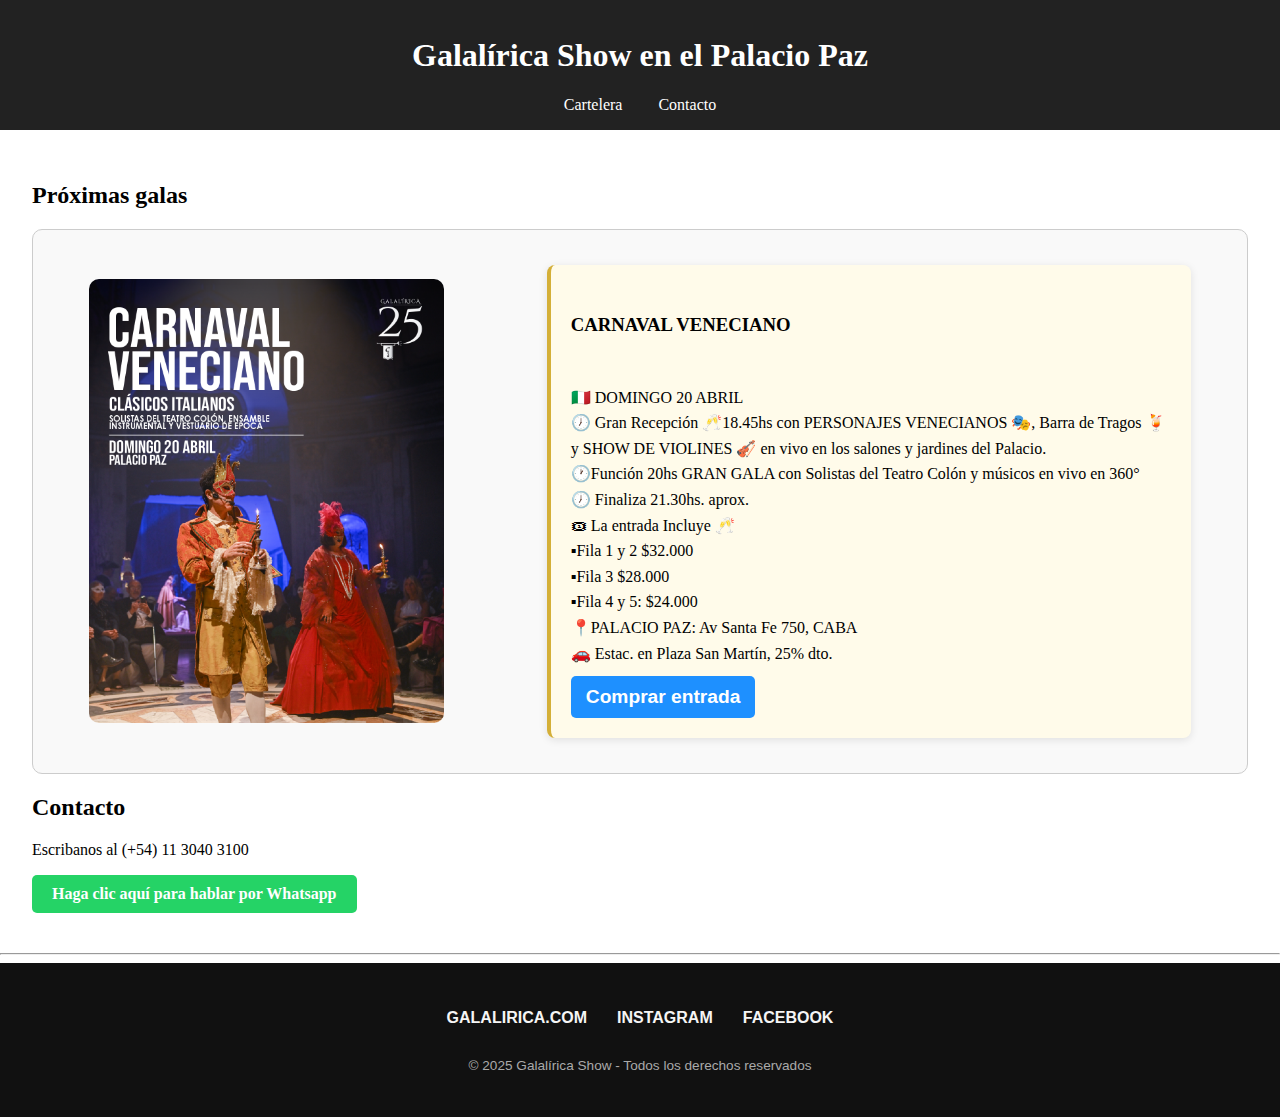
<file: index.html>
<!DOCTYPE html>
<html lang="es">
    <head>
        <meta charset="UTF-8">
        <title>Entradas Galalírica Show</title>
        <link rel="stylesheet" href="style.css">
    </head>
    <body>
        <header>
            <h1>Galalírica Show en el Palacio Paz</h1>
            <nav>
                <a href="#cartelera">Cartelera</a>
                <a href="#contacto">Contacto</a>
            </nav>
        </header>
        <main>
            <section id="cartelera">
                <h2>Próximas galas</h2>
                <div class="obra">
                    <img src="galas\20-04-2025-carnaval-dos\carnaval-veneciano.png" alt="Carnaval Veneciano" class="obra-img">
                    <div class="obra-info">
                        <h3>CARNAVAL VENECIANO</h3>
                        🇮🇹 DOMINGO 20 ABRIL
                        🕖 Gran Recepción 🥂18.45hs con PERSONAJES VENECIANOS 🎭, Barra de Tragos 🍹 y SHOW DE VIOLINES 🎻 en vivo en los salones y jardines del Palacio.
                        🕐Función 20hs GRAN GALA con Solistas del Teatro Colón y músicos en vivo en 360°
                        🕖 Finaliza 21.30hs. aprox. 
                        🎟 La entrada Incluye 🥂
                            ▪Fila 1 y 2 $32.000
                            ▪Fila 3 $28.000
                            ▪Fila 4 y 5: $24.000
                        📍PALACIO PAZ: Av Santa Fe 750, CABA
                        🚗 Estac. en Plaza San Martín, 25% dto.
                        <a href="galas\20-04-2025-carnaval-dos\asientos.html"><button>Comprar entrada</button></a>
                    </div>
                </div>
            </section>
            <section id="contacto">
                <h2>Contacto</h2>
                <p>Escribanos al (+54) 11 3040 3100</p>
                <a href="https://wa.link/c4z8qu" target="_blank" class="button" >
                    <span>Haga clic aquí para hablar por Whatsapp</span>
                </a>
            </section>
        </main>
        <hr class="bottom-line">
        <footer class="footer">
            <div class="footer-content">
              <p><a href="https://www.galalirica.com/" target="_blank">GALALIRICA.COM</a></p>
              <p><a href="https://www.instagram.com/galaliricashow/?hl=en" target="_blank">INSTAGRAM</a></p>
              <p><a href="https://www.facebook.com/galaliricashow/?hl=en" target="_blank">FACEBOOK</a></p>
            </div>
            <p class="footer-copy">© 2025 Galalírica Show - Todos los derechos reservados</p>
          </footer>
    </body>
</html>
</file>
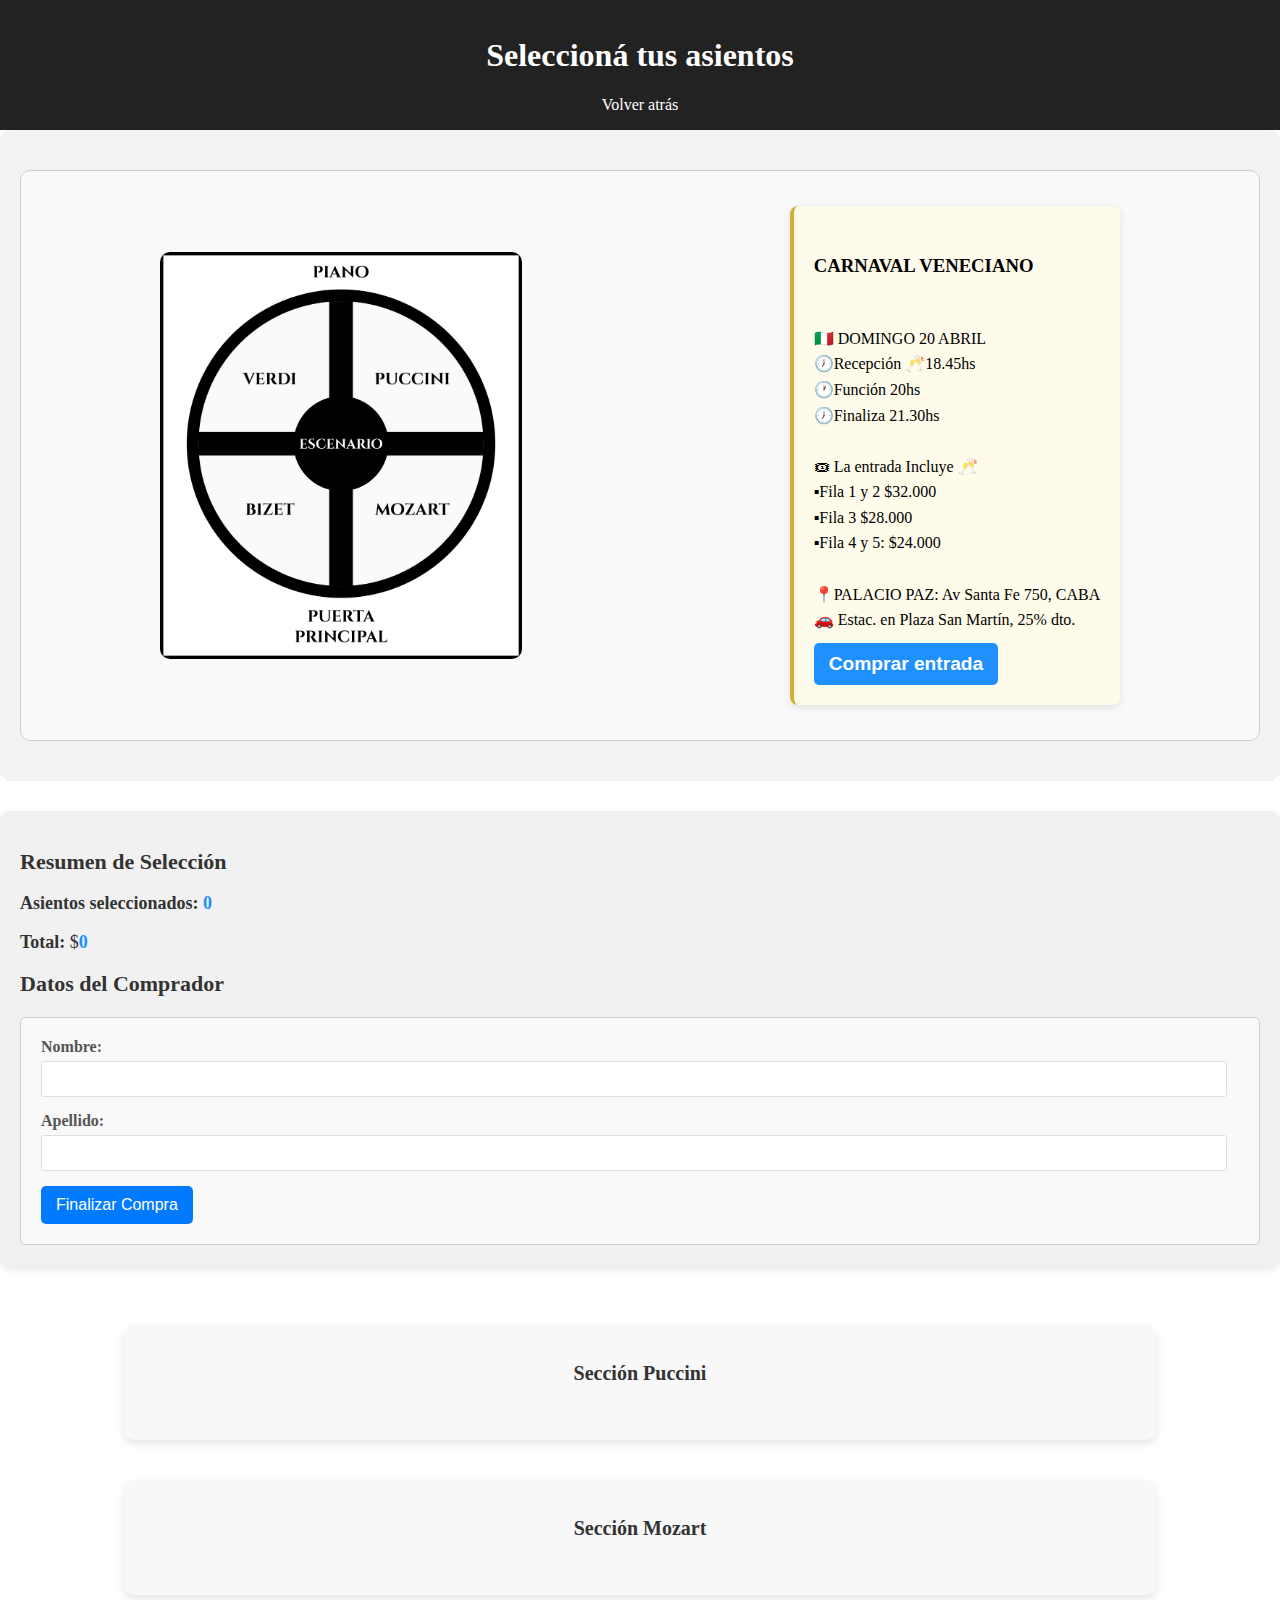
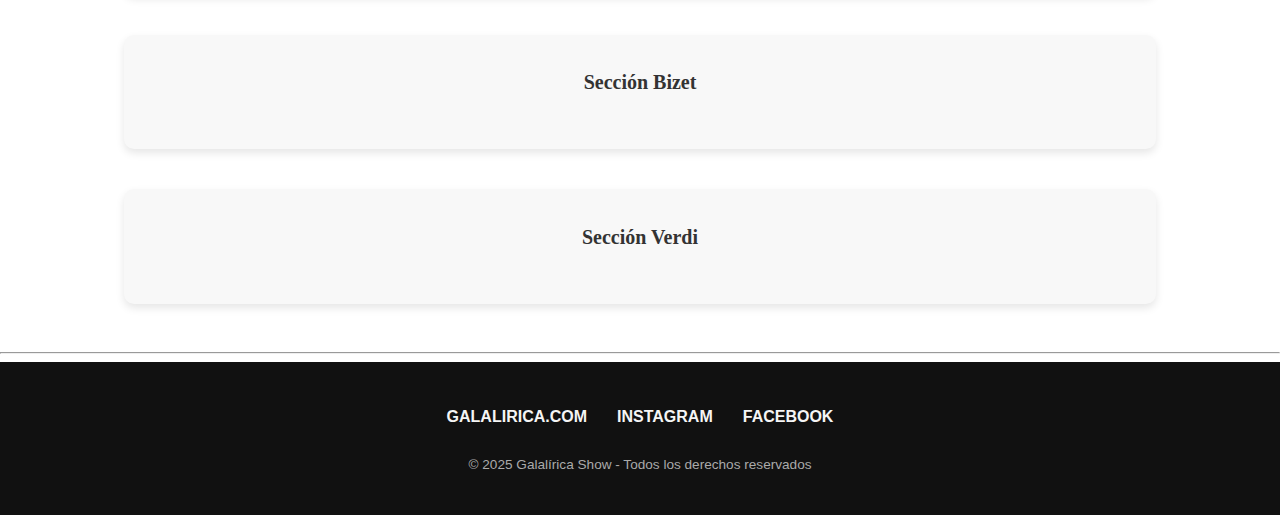
<file: asientos.html>
<!DOCTYPE html>
<html lang="es">
<head>
  <meta charset="UTF-8" />
  <title>Seleccionar Asientos - Galalírica</title>
  <link rel="stylesheet" href="style.css" />
</head>
<body>
  <header>
    <h1>Seleccioná tus asientos</h1>
    <nav>
        <a href="main.html">Volver atrás</a>
    </nav>
  </header>

  <section class="mapa-visual">
    <div class="obra">
        <img src="mapa-entradas.png" alt="Mapa del Salón" class="obra-img">
        <div class="obra-info">
            <h3>CARNAVAL VENECIANO</h3>
                        🇮🇹 DOMINGO 20 ABRIL
                        🕖Recepción 🥂18.45hs
                        🕐Función 20hs
                        🕖Finaliza 21.30hs 

                        🎟 La entrada Incluye 🥂
                            ▪Fila 1 y 2 $32.000
                            ▪Fila 3 $28.000
                            ▪Fila 4 y 5: $24.000

                        📍PALACIO PAZ: Av Santa Fe 750, CABA
                        🚗 Estac. en Plaza San Martín, 25% dto.
            <a href="asientos.html"><button>Comprar entrada</button></a>
        </div>
    </div>
  </section>
  <section class="resumen-seleccion">
    <h2>Resumen de Selección</h2>
    <div id="resumen">
      <p><strong>Asientos seleccionados:</strong> <span id="asientos-seleccionados">0</span></p>
      <p><strong>Total:</strong> $<span id="total">0</span></p>
    </div>
    <h2>Datos del Comprador</h2>
    <form id="datos-comprador-form"  class="formulario-datos">
     <div>
      <label for="nombre">Nombre:</label>
      <input type="text" id="nombre" name="nombre" required>
     </div>
     <div>
      <label for="apellido">Apellido:</label>
      <input type="text" id="apellido" name="apellido" required>
     </div>
     <button type="submit" id="finalizar-compra">Finalizar Compra</button>
     <div id="mensaje-compra" style="display:none;"></div>
    </form>
  </section>
  <section class="grilla-asientos">
    <div class="seccion">
      <h2>Sección Puccini</h2>
      <div class="bloque-asientos" id="puccini"></div>
    </div>
    <div class="seccion">
      <h2>Sección Mozart</h2>
      <div class="bloque-asientos" id="mozart"></div>
    </div>
    <div class="seccion">
      <h2>Sección Bizet</h2>
      <div class="bloque-asientos" id="bizet"></div>
    </div>
    <div class="seccion">
      <h2>Sección Verdi</h2>
      <div class="bloque-asientos" id="verdi"></div>
    </div>
  </section>
  <hr class="bottom-line">
        <footer class="footer">
            <div class="footer-content">
              <p><a href="https://www.galalirica.com/" target="_blank">GALALIRICA.COM</a></p>
              <p><a href="https://www.instagram.com/galaliricashow/?hl=en" target="_blank">INSTAGRAM</a></p>
              <p><a href="https://www.facebook.com/galaliricashow/?hl=en" target="_blank">FACEBOOK</a></p>
            </div>
            <p class="footer-copy">© 2025 Galalírica Show - Todos los derechos reservados</p>
          </footer>
  <script src="script.js"></script>
</body>
</html>
</file>
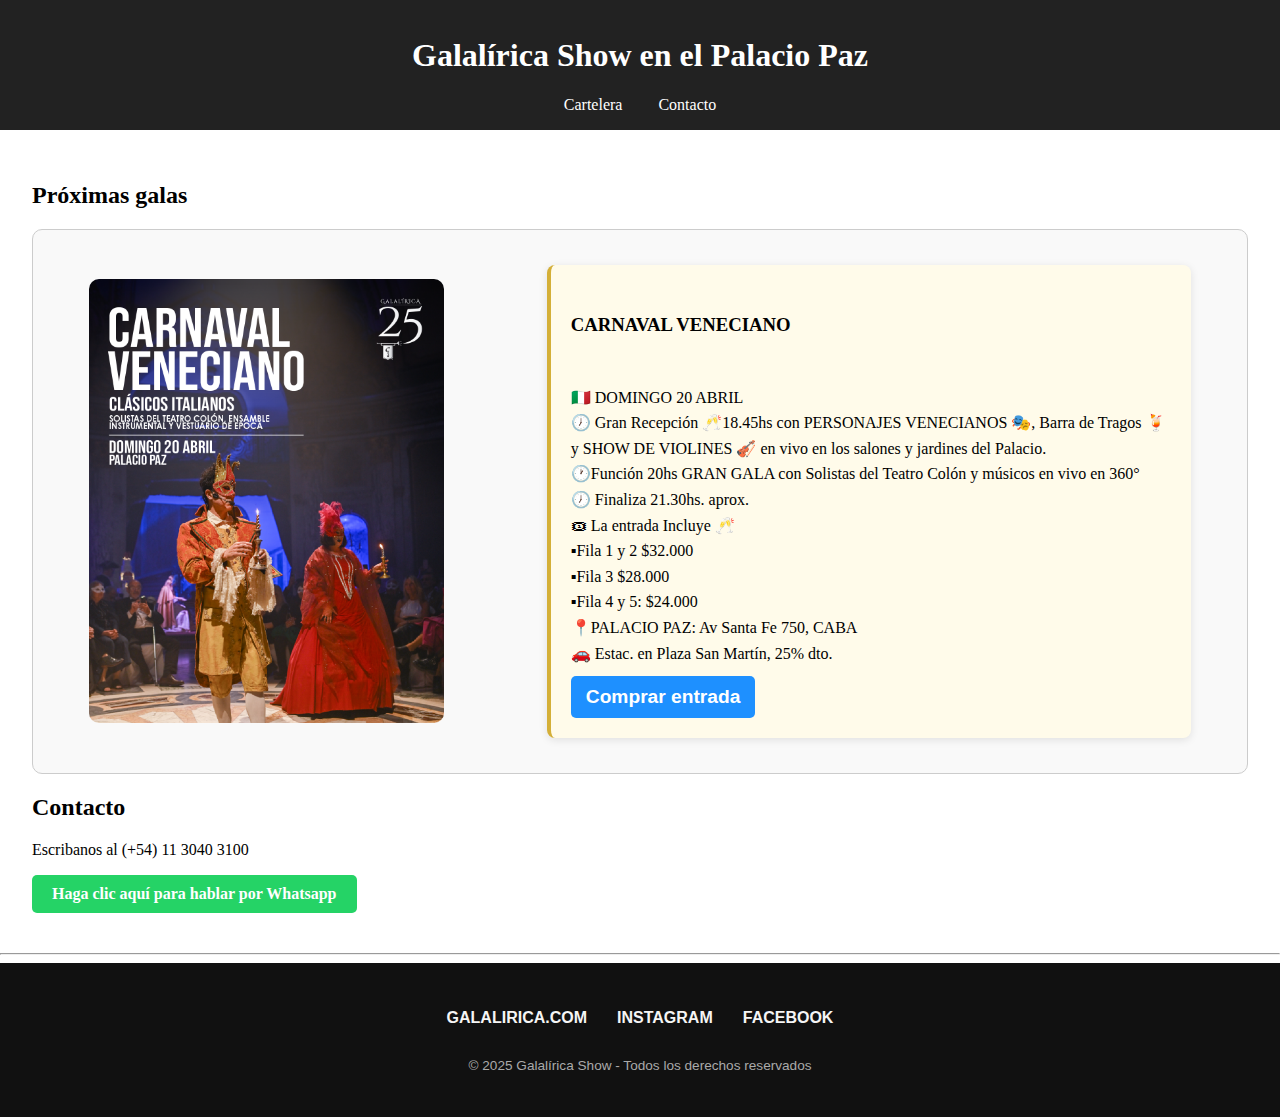
<file: main.html>
<!DOCTYPE html>
<html lang="es">
    <head>
        <meta charset="UTF-8">
        <title>Entradas Galalírica Show</title>
        <link rel="stylesheet" href="style.css">
    </head>
    <body>
        <header>
            <h1>Galalírica Show en el Palacio Paz</h1>
            <nav>
                <a href="#cartelera">Cartelera</a>
                <a href="#contacto">Contacto</a>
            </nav>
        </header>
        <main>
            <section id="cartelera">
                <h2>Próximas galas</h2>
                <div class="obra">
                    <img src="img-galas/carnaval-veneciano.png" alt="Carnaval Veneciano" class="obra-img">
                    <div class="obra-info">
                        <h3>CARNAVAL VENECIANO</h3>
                        🇮🇹 DOMINGO 20 ABRIL
                        🕖 Gran Recepción 🥂18.45hs con PERSONAJES VENECIANOS 🎭, Barra de Tragos 🍹 y SHOW DE VIOLINES 🎻 en vivo en los salones y jardines del Palacio.
                        🕐Función 20hs GRAN GALA con Solistas del Teatro Colón y músicos en vivo en 360°
                        🕖 Finaliza 21.30hs. aprox. 
                        🎟 La entrada Incluye 🥂
                            ▪Fila 1 y 2 $32.000
                            ▪Fila 3 $28.000
                            ▪Fila 4 y 5: $24.000
                        📍PALACIO PAZ: Av Santa Fe 750, CABA
                        🚗 Estac. en Plaza San Martín, 25% dto.
                        <a href="asientos.html"><button>Comprar entrada</button></a>
                    </div>
                </div>
            </section>
            <section id="contacto">
                <h2>Contacto</h2>
                <p>Escribanos al (+54) 11 3040 3100</p>
                <a href="https://wa.link/c4z8qu" target="_blank" class="button" >
                    <span>Haga clic aquí para hablar por Whatsapp</span>
                </a>
            </section>
        </main>
        <hr class="bottom-line">
        <footer class="footer">
            <div class="footer-content">
              <p><a href="https://www.galalirica.com/" target="_blank">GALALIRICA.COM</a></p>
              <p><a href="https://www.instagram.com/galaliricashow/?hl=en" target="_blank">INSTAGRAM</a></p>
              <p><a href="https://www.facebook.com/galaliricashow/?hl=en" target="_blank">FACEBOOK</a></p>
            </div>
            <p class="footer-copy">© 2025 Galalírica Show - Todos los derechos reservados</p>
          </footer>
        <script src="script.js"></script>
    </body>
</html>
</file>
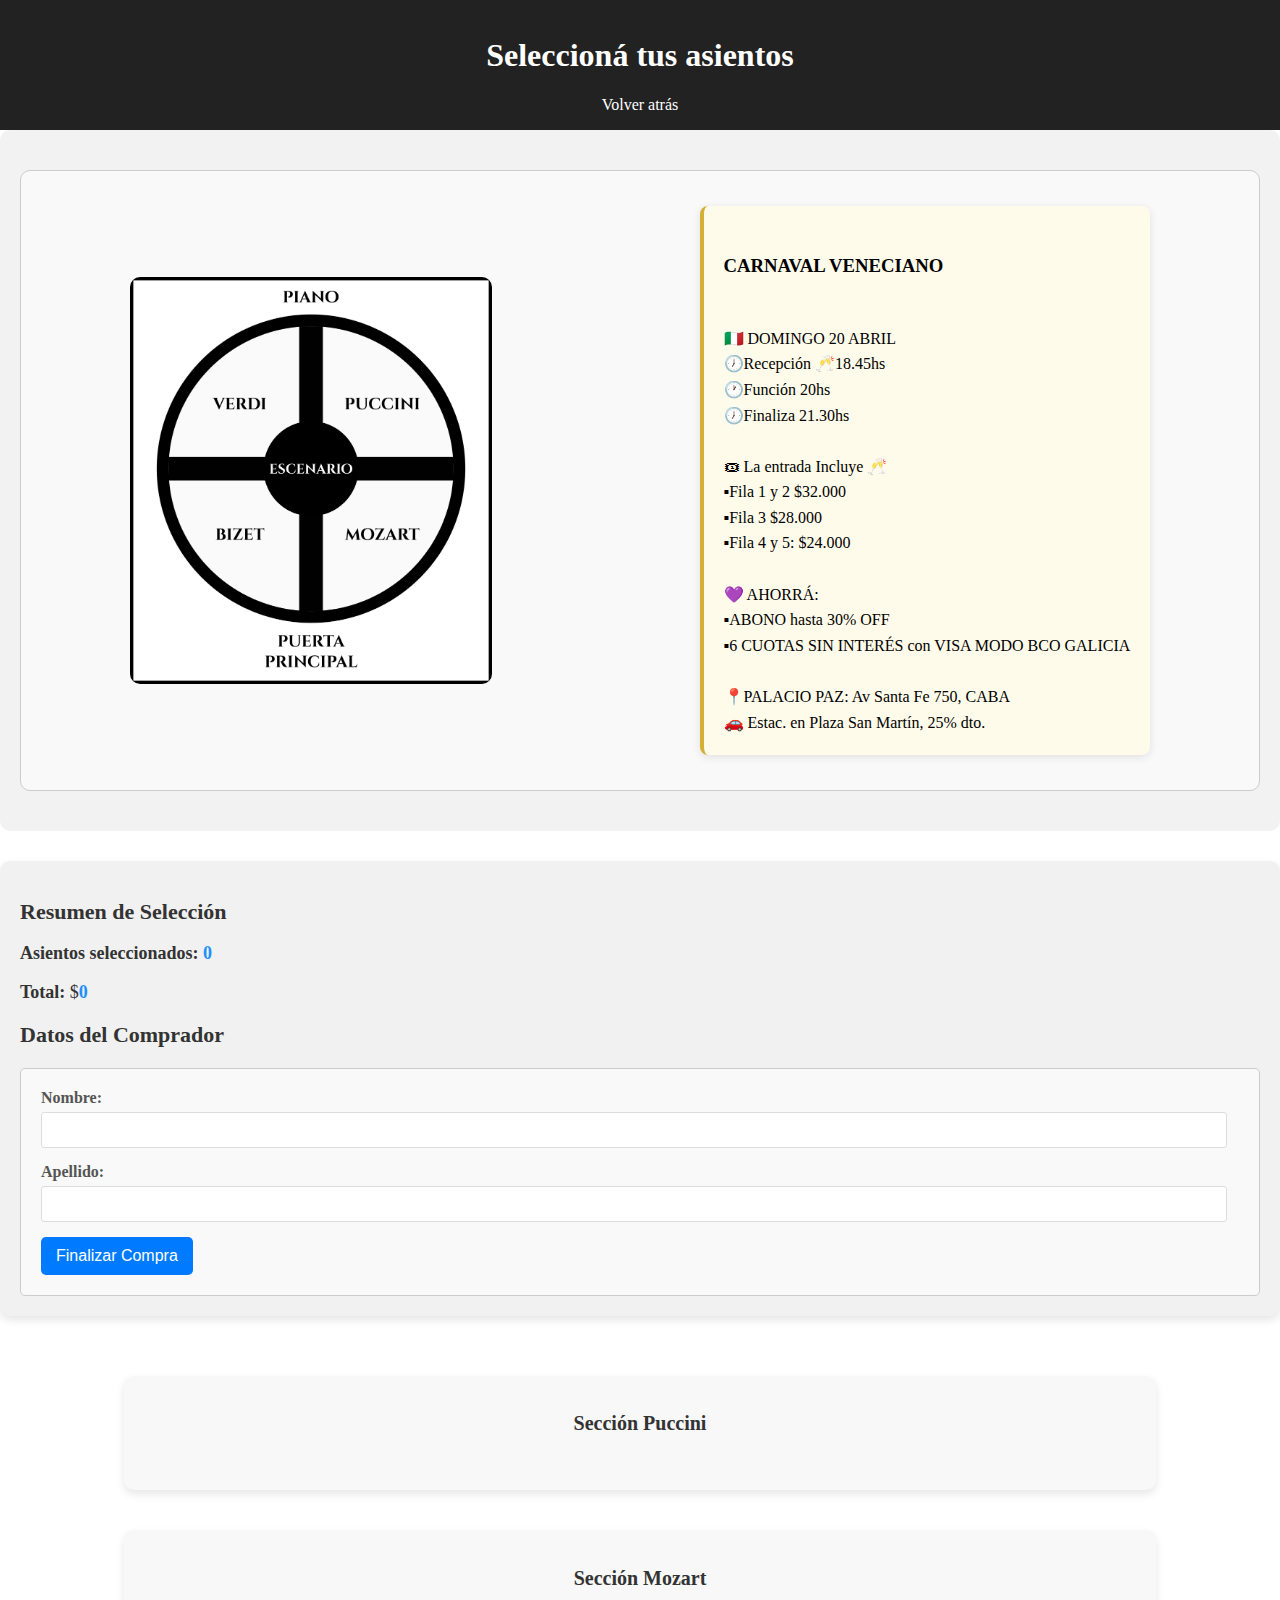
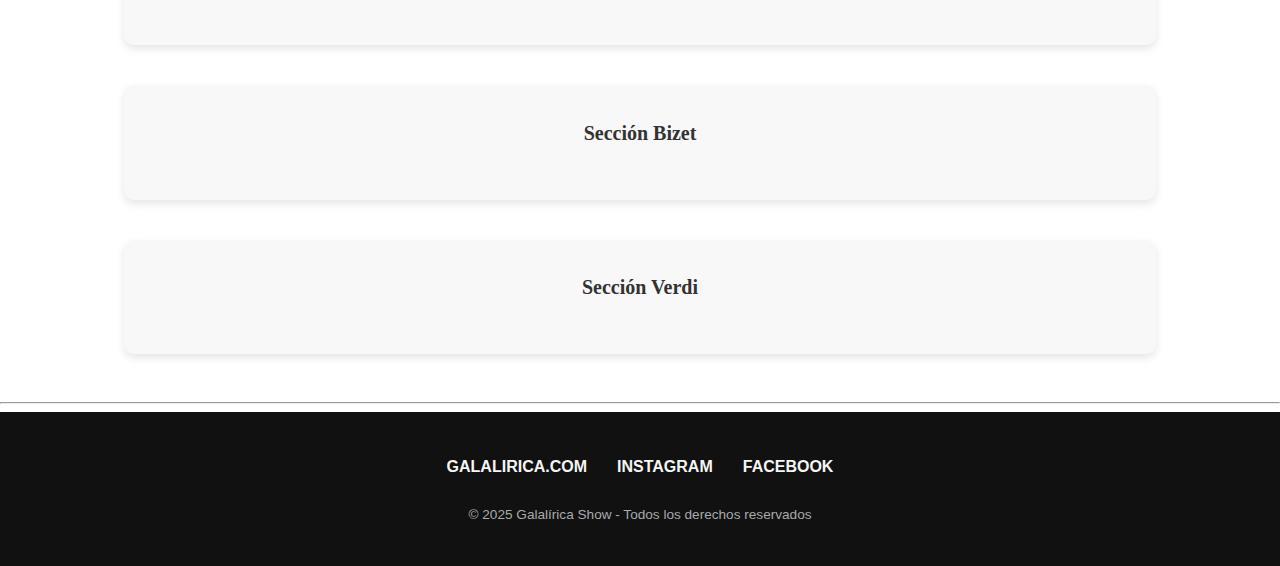
<file: galas/20-04-2025-carnaval-dos/asientos.html>
<!DOCTYPE html>
<html lang="es">
<head>
  <meta charset="UTF-8" />
  <title>Seleccionar Asientos - Galalírica</title>
  <link rel="stylesheet" href="../../style.css" />
</head>
<body>
  <header>
    <h1>Seleccioná tus asientos</h1>
    <nav>
        <a href="../../index.html">Volver atrás</a>
    </nav>
  </header>

  <section class="mapa-visual">
    <div class="obra">
        <img src="../../mapa-entradas.png" alt="Mapa del Salón" class="obra-img">
        <div class="obra-info">
            <h3>CARNAVAL VENECIANO</h3>
                        🇮🇹 DOMINGO 20 ABRIL
                        🕖Recepción 🥂18.45hs
                        🕐Función 20hs
                        🕖Finaliza 21.30hs 

                        🎟 La entrada Incluye 🥂
                            ▪Fila 1 y 2 $32.000
                            ▪Fila 3 $28.000
                            ▪Fila 4 y 5: $24.000
                        
                        💜 AHORRÁ:
                        ▪ABONO hasta 30% OFF
                        ▪6 CUOTAS SIN INTERÉS con VISA MODO BCO GALICIA 

                        📍PALACIO PAZ: Av Santa Fe 750, CABA
                        🚗 Estac. en Plaza San Martín, 25% dto.
        </div>
    </div>
  </section>
  <section class="resumen-seleccion">
    <h2>Resumen de Selección</h2>
    <div id="resumen">
      <p><strong>Asientos seleccionados:</strong> <span id="asientos-seleccionados">0</span></p>
      <p><strong>Total:</strong> $<span id="total">0</span></p>
    </div>
    <h2>Datos del Comprador</h2>
    <form id="datos-comprador-form"  class="formulario-datos">
     <div>
      <label for="nombre">Nombre:</label>
      <input type="text" id="nombre" name="nombre" required>
     </div>
     <div>
      <label for="apellido">Apellido:</label>
      <input type="text" id="apellido" name="apellido" required>
     </div>
     <button type="submit" id="finalizar-compra">Finalizar Compra</button>
     <div id="mensaje-compra" style="display:none;"></div>
    </form>
  </section>
  <section class="grilla-asientos">
    <div class="seccion">
      <h2>Sección Puccini</h2>
      <div class="bloque-asientos" id="puccini"></div>
    </div>
    <div class="seccion">
      <h2>Sección Mozart</h2>
      <div class="bloque-asientos" id="mozart"></div>
    </div>
    <div class="seccion">
      <h2>Sección Bizet</h2>
      <div class="bloque-asientos" id="bizet"></div>
    </div>
    <div class="seccion">
      <h2>Sección Verdi</h2>
      <div class="bloque-asientos" id="verdi"></div>
    </div>
  </section>
  <hr class="bottom-line">
        <footer class="footer">
            <div class="footer-content">
              <p><a href="https://www.galalirica.com/" target="_blank">GALALIRICA.COM</a></p>
              <p><a href="https://www.instagram.com/galaliricashow/?hl=en" target="_blank">INSTAGRAM</a></p>
              <p><a href="https://www.facebook.com/galaliricashow/?hl=en" target="_blank">FACEBOOK</a></p>
            </div>
            <p class="footer-copy">© 2025 Galalírica Show - Todos los derechos reservados</p>
          </footer>
  <script src="../../script.js"></script>
</body>
</html>
</file>
<file: style.css>
body {
font-family: "Georgia";
margin: 0;
padding: 0;
}

header {
background-color: #222;
color: white;
padding: 1em;
text-align: center;
}

nav a {
margin: 0 1em;
color: white;
text-decoration: none;
}

main {
padding: 2em;
}

.obra {
display: flex;
flex-direction: row;
align-items: center;
gap: 20px;
margin: 20px 0;
padding: 15px;
border: 1px solid #ccc;
border-radius: 10px;
background-color: #f9f9f9;
}

.obra-img {
width: 30%;
height: auto;
border-radius: 10px;
object-fit: cover;
display: block;
margin: 0 auto;
}

.obra-info {
white-space: pre-line;
background-color: #fffbea;
border-left: 4px solid #d4af37;
padding: 20px;
margin: 20px auto;
max-width: 600px;
font-size: 16px;
line-height: 1.6;
border-radius: 8px;
box-shadow: 0 2px 8px rgba(0,0,0,0.1);
}

.obra-info h3 {
margin-top: 0;
}

.obra-info button {
margin-top: 10px;
padding: 10px 15px;
background-color: #1e90ff;
color: white;
border: none;
border-radius: 5px;
font-weight: bold;
font-size: larger;
cursor: pointer;
transition: background-color 0.3s ease;
}

.obra-info button:hover {
background-color: #0066cc;
}

.button {
display: inline-block;
padding: 10px 20px;
background-color: #25D366; /* verde de WhatsApp */
color: white;
text-decoration: none;
border-radius: 5px;
font-weight: bold;
}
.footer {
background-color: #111;
color: white;
padding: 30px 20px;
text-align: center;
font-family: sans-serif;
}

.footer-content {
display: flex;
justify-content: center;
gap: 30px;
flex-wrap: wrap;
margin-bottom: 15px;
}

.footer a {
color: #f5f5f5;
text-decoration: none;
font-weight: bold;
transition: color 0.3s ease;
}

.footer a:hover {
color: #1e90ff; /* Color de acento al pasar el mouse */
}

.footer-copy {
font-size: 0.85em;
color: #aaa;
}

.mapa-visual {
display: flex;
justify-content: center;
align-items: center;
padding: 20px;
background-color: #f2f2f2; /* un fondo suave para resaltar la imagen */
border-radius: 10px;
margin-bottom: 30px;
}

.mapa-img {
max-width: 25%;
height: auto;
border: 2px solid #ccc;
border-radius: 10px;
box-shadow: 0 4px 8px rgba(0, 0, 0, 0.1);
}

.asientos-container {
max-width: 600px;
margin: 0 auto;
text-align: center;
padding: 20px;
}

.pantalla {
background-color: #333;
color: white;
padding: 10px;
margin-bottom: 15px;
border-radius: 5px;
}

.grilla-asientos {
display: flex;
flex-direction: column;
align-items: center; /* Centra las secciones horizontalmente */
justify-content: center; /* Alinea las secciones verticalmente si es necesario */
gap: 40px; /* Espacio entre las secciones */
padding: 40px 20px;
text-align: center;
}

.seccion {
width: 80%; /* Ajusta el ancho de las secciones, puedes cambiar el 80% según lo que necesites */
display: flex;
flex-direction: column;
align-items: center; /* Centra los contenidos dentro de cada sección */
background-color: #f8f8f8;
padding: 20px;
border-radius: 10px;
box-shadow: 0 4px 8px rgba(0,0,0,0.1);
}

.seccion h2 {
font-size: 20px;
margin-bottom: 15px;
color: #333;
}

.asientos {
display: grid;
grid-template-columns: repeat(8, 1fr);
gap: 10px;
justify-items: center;
margin-bottom: 20px;
width: 80%;
}

.asiento {
width: 30px; /* Ajusta el tamaño de los botones de asiento */
height: 30px; /* Ajusta el tamaño de los botones de asiento */
background-color: #ccc;
border-radius: 5px;
cursor: pointer;
transition: background-color 0.3s;
position: relative;
border: 1px solid #555; /* Añade borde para visibilidad */
}

.asiento.seleccionado {
background-color: #1e90ff;
}

.asiento.ocupado {
background-color: #777;
cursor: not-allowed;
}

button#confirmar {
padding: 10px 20px;
background-color: #28a745;
color: white;
border: none;
border-radius: 5px;
font-weight: bold;
cursor: pointer;
}

button#confirmar:hover {
background-color: #218838;
}

.bloque-asientos {
    display: flex;
    flex-wrap: wrap; /* Esto permite que los asientos se envuelvan a la siguiente línea si es necesario */
    justify-content: center;
    gap: 10px;
    margin-bottom: 20px;
    width: 100%;
    max-width: 100%; /* Asegura que el contenedor no se reduzca de tamaño */
}

.fila {
    display: flex;
    flex-wrap: nowrap; /* Asegura que todos los asientos estén en una sola fila */
    gap: 5px;
    margin: 5px 0;
    align-items: center;
    justify-content: center;
    width: 100%; /* Asegura que la fila ocupe todo el espacio disponible */
}
.fila-label {
width: 20px;
font-weight: bold;
}

.asiento {
width: 24px;
height: 24px;
border-radius: 4px;
position: relative;
cursor: pointer;
border: 1px solid #555;
}

.numero-asiento {
    font-size: 12px;
    color: black;
    position: absolute;
    top: 2px;
    left: 2px;
    right: 2px;
    bottom: 2px;
    display: flex;
    align-items: center;
    justify-content: center;
    pointer-events: none;
  }

.asiento.fila-a-b { background-color: #ffcc00; }
.asiento.fila-c { background-color: #66ccff; }
.asiento.fila-d-e { background-color: #90ee90; }

.asiento::after {
content: '';
position: absolute;
top: 2px;
left: 2px;
right: 2px;
bottom: 2px;
text-align: center;
font-size: 16px;
line-height: 20px;
display: none;
}

.asiento.seleccionado::after {
content: '👤'; /* o '✓' */
display: block;
}

.asiento.bloqueado {
    background-color: #999;
    cursor: not-allowed;
  }

.resumen-seleccion {
    background-color: #f1f1f1;
    padding: 20px;
    margin-bottom: 20px;
    border-radius: 10px;
    box-shadow: 0 4px 8px rgba(0, 0, 0, 0.1);
  }
  
  #resumen {
    font-size: 18px;
    color: #333;
  }
  
  #resumen span {
    font-weight: bold;
    color: #1e90ff;
  }
  
  .resumen-seleccion h2 {
    font-size: 22px;
    margin-bottom: 10px;
    color: #333;
  }
  .formulario-datos {
    margin-top: 20px;
    padding: 20px;
    border: 1px solid #ccc;
    border-radius: 5px;
    background-color: #f9f9f9;
}

.formulario-datos h2 {
    margin-top: 0;
    margin-bottom: 15px;
    color: #333;
}

.formulario-datos div {
    margin-bottom: 15px;
}

.formulario-datos label {
    display: block;
    margin-bottom: 5px;
    font-weight: bold;
    color: #555;
}

.formulario-datos input[type="text"] {
    width: calc(100% - 12px); /* Ajuste para el padding */
    padding: 8px;
    border: 1px solid #ddd;
    border-radius: 3px;
    box-sizing: border-box; /* Important para que el padding no aumente el ancho */
    font-size: 16px;
}

.formulario-datos button[type="submit"] {
    background-color: #007bff; /* Un color azul */
    color: white;
    padding: 10px 15px;
    border: none;
    border-radius: 5px;
    cursor: pointer;
    font-size: 16px;
    transition: background-color 0.3s ease;
}

.formulario-datos button[type="submit"]:hover {
    background-color: #0056b3;
}

.formulario-datos #mensaje-compra {
    margin-top: 15px;
    padding: 10px;
    border-radius: 3px;
    font-weight: bold;
}

.formulario-datos #mensaje-compra.exito {
    background-color: #d4edda;
    color: #155724;
    border: 1px solid #c3e6cb;
}

.formulario-datos #mensaje-compra.error {
    background-color: #f8d7da;
    color: #721c24;
    border: 1px solid #f5c6cb;
}
</file>
